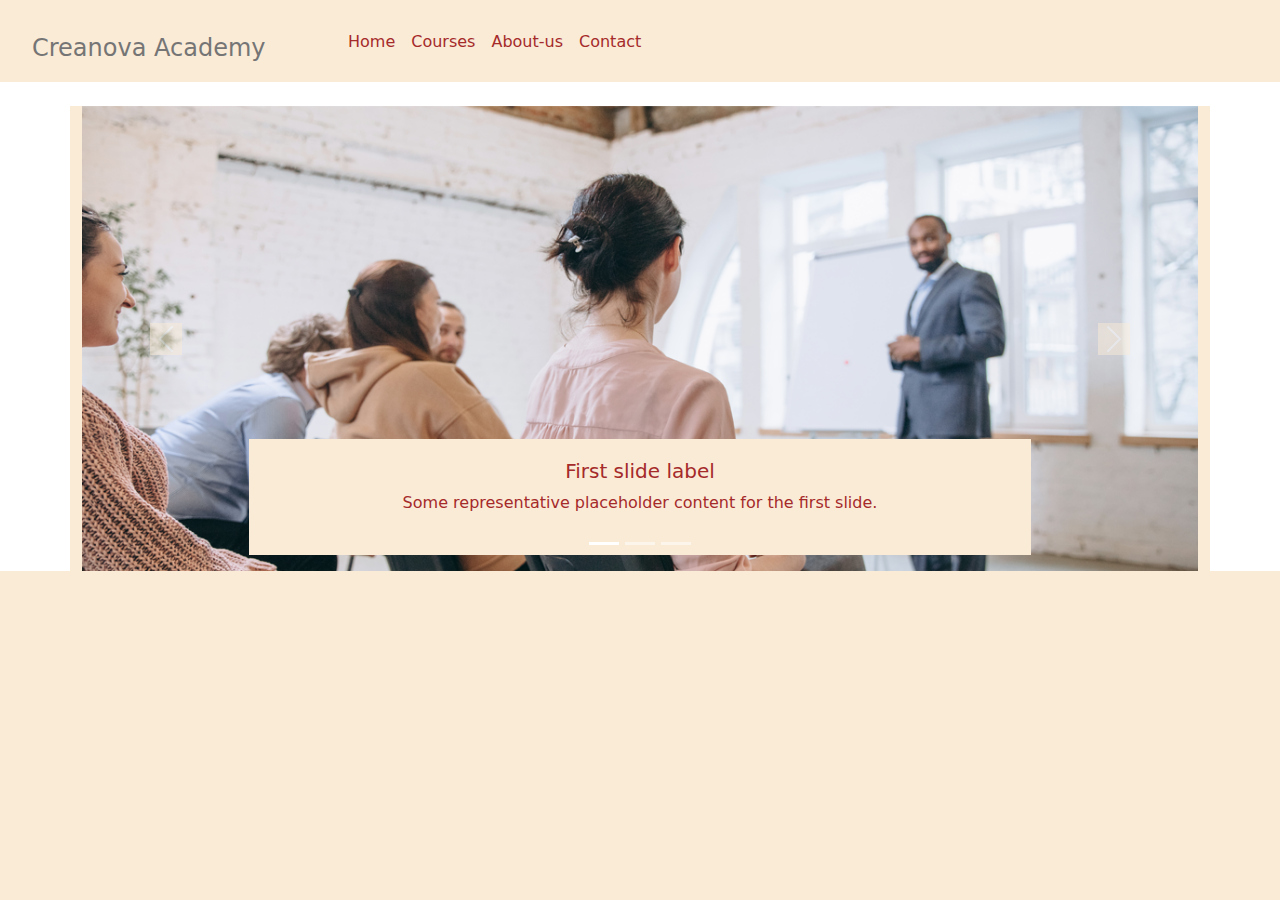
<file: index.html>
<!DOCTYPE html>
<html lang="en">
<head>
    <meta charset="UTF-8">
    <meta name="viewport" content="width=device-width, initial-scale=1.0">
    <link rel="shortcut icon" href="images/logo.png" type="image/x-icon">
    <link rel="stylesheet" href="style.css">
    <title>Creanova</title>
    <!doctype html>
    <html lang="en">
      <head>
        <meta charset="utf-8">
        <meta name="viewport" content="width=device-width, initial-scale=1">
        <title>Bootstrap demo</title>
        <link href="https://cdn.jsdelivr.net/npm/bootstrap@5.3.3/dist/css/bootstrap.min.css" rel="stylesheet" integrity="sha384-QWTKZyjpPEjISv5WaRU9OFeRpok6YctnYmDr5pNlyT2bRjXh0JMhjY6hW+ALEwIH" crossorigin="anonymous">

        <style>
            .carousel-caption {
                /* background-color: rgba(0, 0, 0, 0);  */
                color: brown;
            }
        </style>
</head>
<body>
    <nav>
        <ul>
            <input type="text" name="" id="" placeholder="Creanova Academy">
            <li class="text"><a href="#">Home</a></li>
            <li class="text"><a href="courses.html">Courses</a></li>
            <li class="text"><a href="#">About-us</a></li>
            <li class="text"><a href="#">Contact</a></li>
        </ul>
    </nav>
    <div class="container my-4">
        <div id="slider" class="carousel slide slide carousel-fade"data-bs-ride="true">
            <div class="carousel-indicators">
                <button type="button" data-bs-target="#slider" data-bs-slide-to="0" class="active" aria-current="true" aria-label="Slide 1"></button>
                <button type="button" data-bs-target="#slider" data-bs-slide-to="1" aria-label="Slide 2"></button>
                <button type="button" data-bs-target="#slider" data-bs-slide-to="2" aria-label="Slide 3"></button>
              </div>
            <!-- carousel inner  -->
            <div class="carousel-inner">
              <div class="carousel-item active">
                <img src="images/bg creanova.png" class="d-block w-100" alt="bg creanova">
                <div class="carousel-caption d-none d-md-block">
                    <h5>First slide label</h5>
                    <p>Some representative placeholder content for the first slide.</p>
                  </div>
              </div>
              <div class="carousel-item">
                <img src="images/bg-1 creanova.png" class="d-block w-100" alt="bg-1 creanova">
                <div class="carousel-caption d-none d-md-block">
                    <h5>First slide label</h5>
                    <p>Some representative placeholder content for the first slide.</p>
                  </div>
              </div>
              <div class="carousel-item">
                <img src="images/bg-3 creanova.jpg" class="d-block w-100" alt="bg-3 creanova">
                <div class="carousel-caption d-none d-md-block">
                    <h5>First slide label</h5>
                    <p>Some representative placeholder content for the first slide.</p>
                  </div>
              </div>
            </div>

            <!-- carousel previous icon  -->
            <button class="carousel-control-prev" type="button" data-bs-target="#slider" data-bs-slide="prev">
              <span class="carousel-control-prev-icon" aria-hidden="true"></span>
              <span class="visually-hidden">Previous</span>
            </button>

            <!-- carousel next icon  -->
            <button class="carousel-control-next" type="button" data-bs-target="#slider" data-bs-slide="next">
              <span class="carousel-control-next-icon" aria-hidden="true"></span>
              <span class="visually-hidden">Next</span>
            </button>
          </div>
</div>
    <script src="https://cdn.jsdelivr.net/npm/bootstrap@5.3.3/dist/js/bootstrap.bundle.min.js" integrity="sha384-YvpcrYf0tY3lHB60NNkmXc5s9fDVZLESaAA55NDzOxhy9GkcIdslK1eN7N6jIeHz" crossorigin="anonymous"></script>
  </body>
</html>
</body>
</html>
</file>
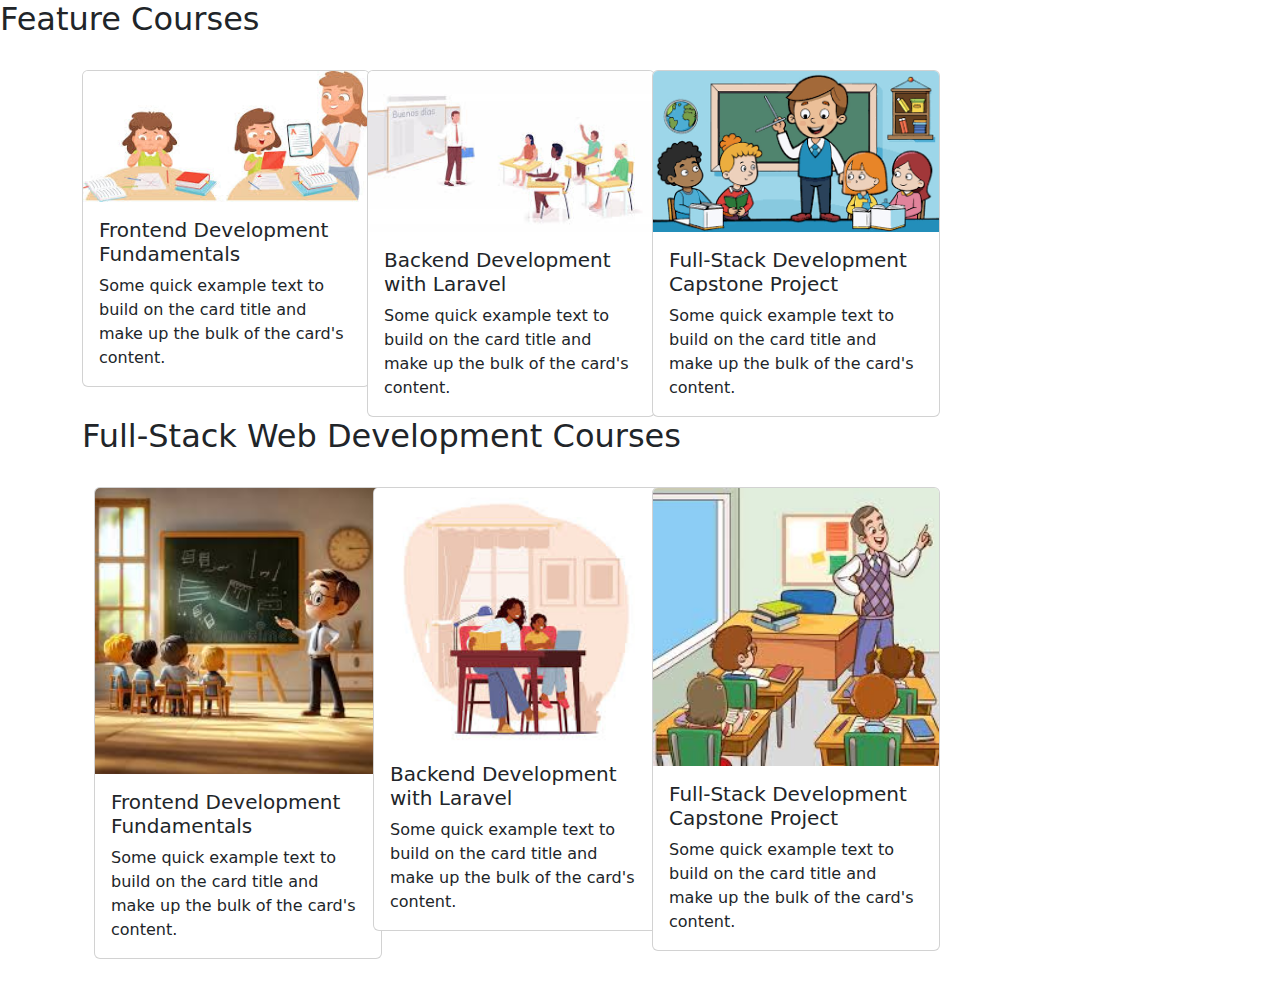
<file: courses.html>
<!DOCTYPE html>
<html lang="en">
<head>
    <meta charset="UTF-8">
    <meta name="viewport" content="width=device-width, initial-scale=1.0">
    <title>Bootstrap</title>
    <!doctype html>
    <html lang="en">
      <head>
        <meta charset="utf-8">
        <meta name="viewport" content="width=device-width, initial-scale=1">
        <title>Bootstrap demo</title>
        <link href="https://cdn.jsdelivr.net/npm/bootstrap@5.3.3/dist/css/bootstrap.min.css" rel="stylesheet" integrity="sha384-QWTKZyjpPEjISv5WaRU9OFeRpok6YctnYmDr5pNlyT2bRjXh0JMhjY6hW+ALEwIH" crossorigin="anonymous">
</head>
<body>
   
  </head>
  <body>
    <h2>Feature Courses</h2>
    <div class="container my-4 ">
   
   <div class="row mt-2">
    <div class="col-md-6 col-lg-3 mt-2">
        <div class="card" style="width: 18rem;">
            <img src="images/teach img-6.jpeg" class="card-img-top" alt="...">
            <div class="card-body">
              <h5 class="card-title">Frontend Development Fundamentals</h5>
              <p class="card-text">Some quick example text to build on the card title and make up the bulk of the card's content.</p>
            </div>
        </div>
    </div>
             
   
    <div class="col-md-6 col-lg-3 mt-2">
        <div class="card" style="width: 18rem;">
            <img src="images/teachi img-1.jpeg" class="card-img-top" alt="...">
            <div class="card-body">
              <h5 class="card-title">Backend Development with Laravel</h5>
              <p class="card-text">Some quick example text to build on the card title and make up the bulk of the card's content.</p>
            </div>
        </div>
    </div>
              
   
    <div class="col-md-6 col-lg-3 mt-2">
        <div class="card" style="width: 18rem;">
            <img src="images/teach img-3.png" class="card-img-top" alt="...">
            <div class="card-body">
              <h5 class="card-title">Full-Stack Development Capstone Project</h5>
              <p class="card-text">Some quick example text to build on the card title and make up the bulk of the card's content.</p>
            </div>
        </div>
    </div>
</div>

<h2>Full-Stack Web Development Courses</h2>
<div class="container my-4 ">
   
    <div class="row mt-2">
     <div class="col-md-6 col-lg-3 mt-2">
         <div class="card" style="width: 18rem;">
             <img src="images/teach img-4.jpeg" class="card-img-top" alt="...">
             <div class="card-body">
               <h5 class="card-title">Frontend Development Fundamentals</h5>
               <p class="card-text">Some quick example text to build on the card title and make up the bulk of the card's content.</p>
             </div>
         </div>
     </div>
              
    
     <div class="col-md-6 col-lg-3 mt-2">
         <div class="card" style="width: 18rem;">
             <img src="images/teach img -2.jpeg" class="card-img-top" alt="...">
             <div class="card-body">
               <h5 class="card-title">Backend Development with Laravel</h5>
               <p class="card-text">Some quick example text to build on the card title and make up the bulk of the card's content.</p>
             </div>
         </div>
     </div>
               
    
     <div class="col-md-6 col-lg-3 mt-2">
         <div class="card" style="width: 18rem;">
             <img src="images/teach img-5.jpeg" class="card-img-top" alt="...">
             <div class="card-body">
               <h5 class="card-title">Full-Stack Development Capstone Project</h5>
               <p class="card-text">Some quick example text to build on the card title and make up the bulk of the card's content.</p>
             </div>
         </div>
     </div>
 </div>
    <script src="https://cdn.jsdelivr.net/npm/bootstrap@5.3.3/dist/js/bootstrap.bundle.min.js" integrity="sha384-YvpcrYf0tY3lHB60NNkmXc5s9fDVZLESaAA55NDzOxhy9GkcIdslK1eN7N6jIeHz" crossorigin="anonymous"></script>
  </body>
</html>
</body>
</html>
</file>
<file: style.css>
* {
    margin: 0;
    padding: 0;
    box-sizing: border-box;
    background-color: antiquewhite;
  }

 
  nav{
    margin-top: 30px;
    display: flex;
    justify-content: space-between;
  text-align: center;
  }

  nav ul {
    list-style: none;
    display: flex;
    gap: 16px;
  }

  nav ul input {
    border: none;
    /* color: brown; */
    font-size: 1.5rem;
  }
  
  nav ul li a {
    text-decoration: none;
    color: brown;
    font-size: 16px;
  }
  
  .logo {
    width: 50px;
    height: 50px;
    padding-right: 15px;
  }
</file>
